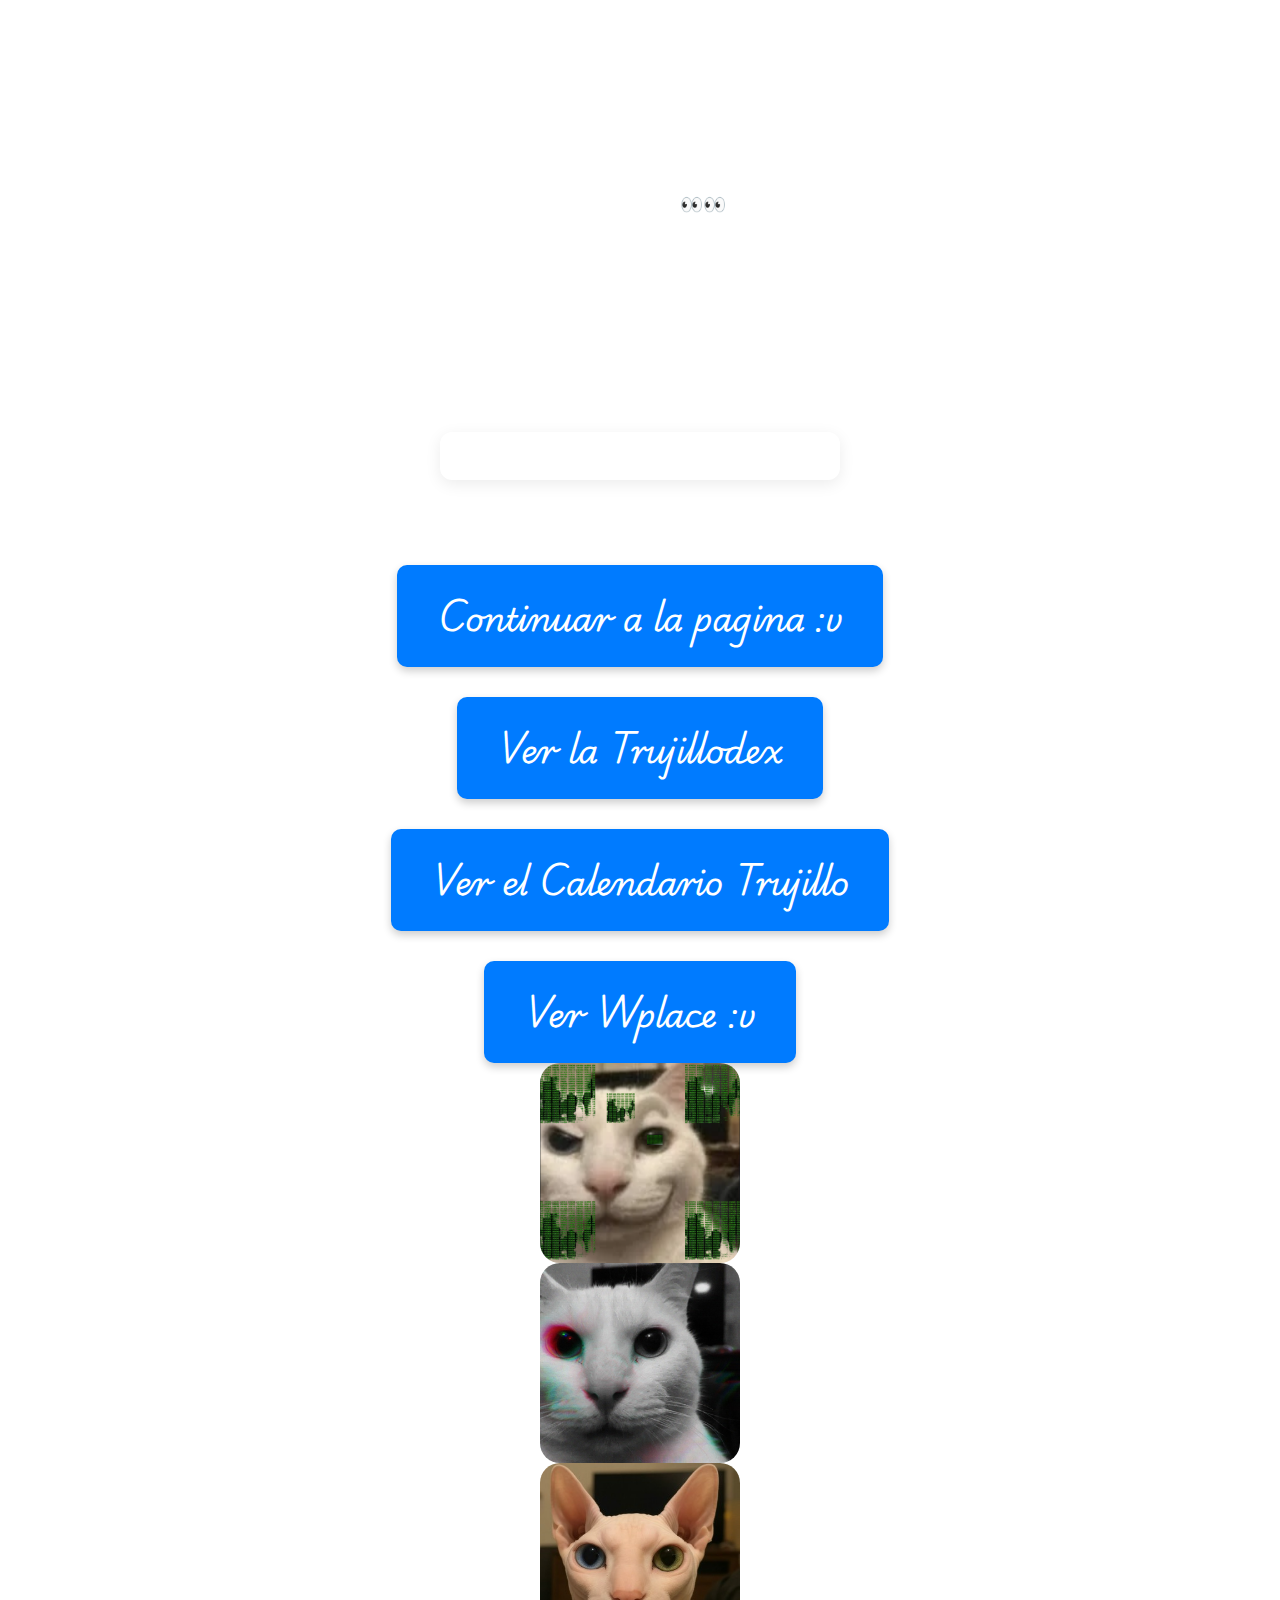
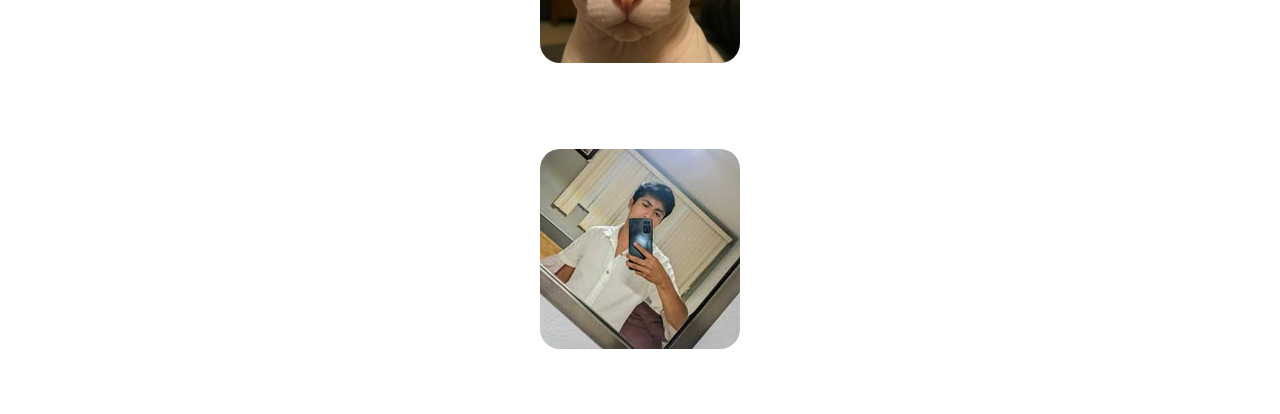
<file: index.html>
<!DOCTYPE html>
<html>
<head>
    <link rel="icon" href="img/yo.png">
    <link rel="preconnect" href="https://fonts.googleapis.com">
    <link rel="preconnect" href="https://fonts.gstatic.com" crossorigin>
    <link href="https://fonts.googleapis.com/css2?family=Playwrite+AU+QLD:wght@100..400&display=swap" rel="stylesheet">
    <meta charset="UTF-8">
    <meta name="viewport" content="width=device-width, initial-scale=1.0">
    <title>La Trujillo Dex Calendario de Trujillos :v ,etc</title>
    <link rel="stylesheet" href="styles3.css">
</head>
<body>
    <div class="fb-like">
    <div id="fb-root"></div>
    <script async defer crossorigin="anonymous" src="https://connect.facebook.net/es_LA/sdk.js#xfbml=1&version=v23.0"></script>
    <div class="fb-like" data-href="https://magnificent-cobbler-196570.netlify.app/" data-width="" data-layout="" data-action="" data-size="" data-share="true"></div>
    </div>
    <h1 class="casatitulo">Bienvenido a mi pagina :D</h1>
    <h3 class="casatitulo">Antes de entrar te invito a que le heches un vistaso a la TrujilloDex </h3>
    <h3 class="casatitulo">Nueva seccion hechale un vistaso 👀👀 (Calendario Trujillo)</h3>
    <p>De parte del José Armando Calvillo Guzman </p>
    <p>De parte del Jose Armando Trujillo Cromático Guzmán</p>
    <h1 class="casatitulo">Opiniones:</h1>
    <div id="fb-root"></div>
    <script async defer crossorigin="anonymous" src="https://connect.facebook.net/es_LA/sdk.js#xfbml=1&version=v23.0"></script>

    <div class="fb-comments-container">
    <div class="fb-comments" data-href="https://magnificent-cobbler-196570.netlify.app/" data-width="350" data-numposts="6"></div>
    </div>
    <p>Vallan a la nueva seccion de Wplace :)</p>
    <div class="boton-centro">
        <a href="index2.html" class="boton-grande">Continuar a la pagina :v</a>
    </div>
    <div class="boton-centro">
        <a href="TrujilloDex.html" class="boton-grande">Ver la Trujillodex</a>
    </div>
    <div class="boton-centro">
        <a href="CalendarioTrujillo.html" class="boton-grande">Ver el Calendario Trujillo</a>
    </div>
    <div class="boton-centro">
        <a href="wplace.html" class="boton-grande">Ver Wplace :v</a>
    </div>
    <img src="img/yo.png" alt="Imagen no Cargada"  width="200" height="200"    class="imagen-centrada">
    <img src="img/trujillocronomatico.jpg" alt="Imagen no Cargada" width="200" height="200" class="imagen-centrada">
    <img src="CalendarioTrujillo/octubre.jpeg" alt="Imagen no Cargada" width="200" height="200" class="imagen-centrada">
    <h2>Jesús Hernández me ayudo en mis dudas de HTML, denle apoyo :v</h2>
    <img src="img/JesusHernadez.jpg" alt="Imagen no Cargada" width="200" height="200" class="imagen-centrada">
    <h2>Gracias por visitar mi pagina :v</h2>
    <script src="secreto.js"></script>
</body>
</html>
</file>
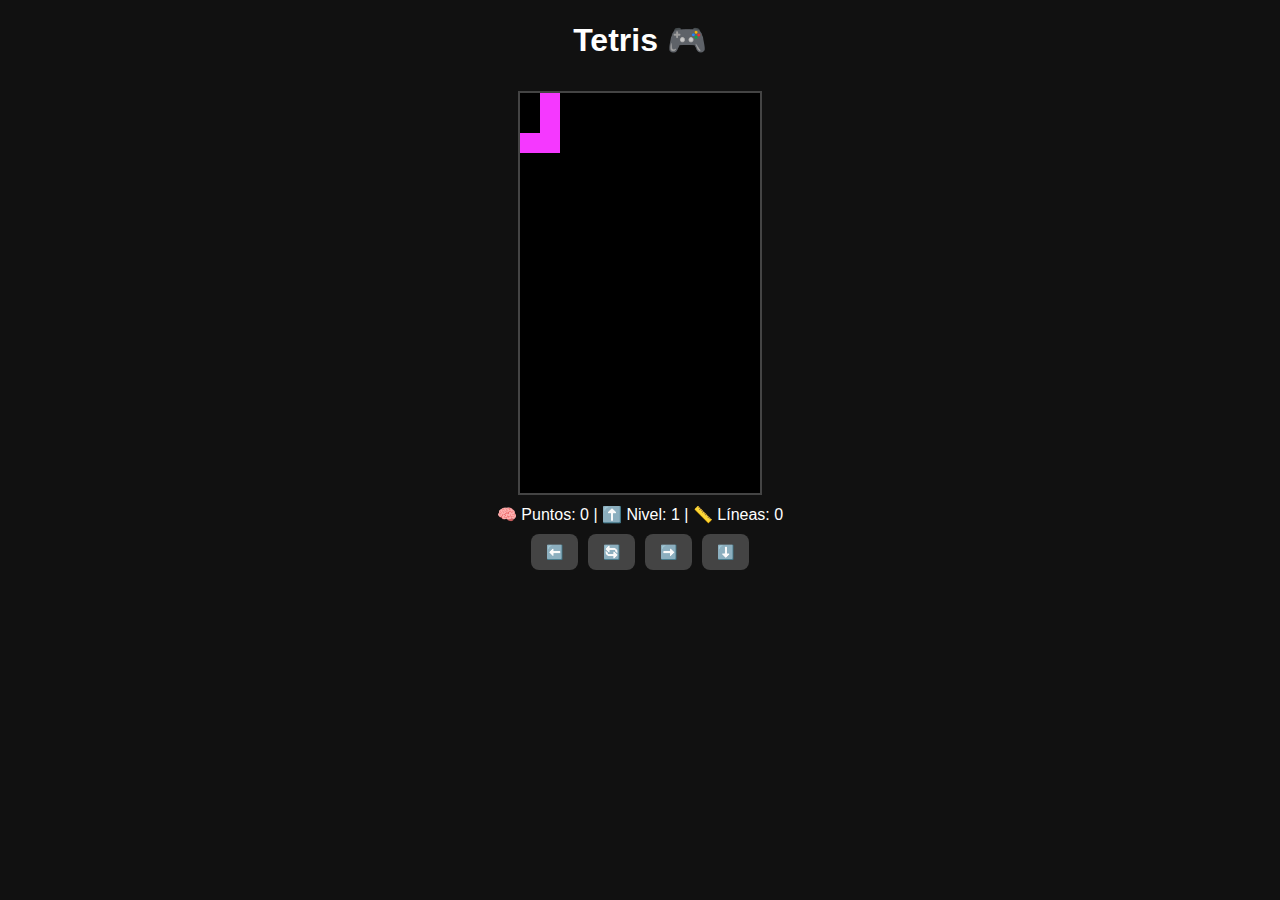
<file: index3.html>
<html lang="es">
<head>
  <meta charset="UTF-8"></meta>
  <title>Tetris Personalizado</title>
  <style>
    body {
      margin: 0;
      font-family: sans-serif;
      background: #111;
      color: #fff;
      display: flex;
      flex-direction: column;
      align-items: center;
    }

    canvas {
      border: 2px solid #444;
      background: black;
      margin-top: 10px;
    }

    .controls {
      margin-top: 10px;
      display: flex;
      flex-wrap: wrap;
      gap: 10px;
      justify-content: center;
    }

    .btn {
      background: #444;
      color: white;
      padding: 10px 15px;
      font-size: 14px;
      border: none;
      border-radius: 8px;
      cursor: pointer;
    }

    .scoreboard {
      margin-top: 10px;
    }

    .gameover {
      margin-top: 10px;
      color: red;
      font-size: 20px;
    }

    input[type="text"] {
      padding: 8px;
      border-radius: 6px;
      border: none;
      width: 250px;
    }

    input[type="file"] {
      display: none;
    }

    label {
      padding: 8px;
      border-radius: 6px;
      cursor: pointer;
      background: #444;
      color: white;
    }

    select {
      padding: 8px;
      border-radius: 6px;
      background: #444;
      color: white;
    }

    @media (max-width: 600px) {
      .btn {
        font-size: 18px;
        padding: 15px;
      }

      input[type="text"] {
        width: 90%;
      }

      label {
        font-size: 14px;
      }
    }
  </style>
</head>
<body>
  <h1>Tetris 🎮</h1>
  <canvas height="400" id="tetris" width="240"></canvas>

  <div class="scoreboard">
    🧠 Puntos: <span id="score">0</span> |
    ⬆️ Nivel: <span id="level">1</span> |
    📏 Líneas: <span id="lines">0</span>
  </div>

  <div class="controls">
    <button class="btn" id="left">⬅️</button>
    <button class="btn" id="rotate">🔄</button>
    <button class="btn" id="right">➡️</button>
    <button class="btn" id="down">⬇️</button>
  </div>

  <div class="gameover" id="gameOver" style="display: none;">
    ☠️ Juego terminado. <button class="btn" onclick="restartGame()">Reiniciar</button>
  </div>

  <script>
    const canvas = document.getElementById('tetris');
    const context = canvas.getContext('2d');
    context.scale(20, 20);

    // Colores diferentes para las piezas
    const colors = [
      '#FF0D72',  // T
      '#0DC2FF',  // O
      '#0DFF72',  // L
      '#F538FF',  // J
      '#FF8E0D',  // Z
      '#FFE138',  // S
      '#3877FF'   // I
    ];

    let arena = createMatrix(12, 20);
    let player = { pos: {x: 0, y: 0}, matrix: null };
    let score = 0, lines = 0, level = 1;
    let dropInterval = 1000, dropCounter = 0, lastTime = 0;
    let gameOver = false;

    // Crear las piezas
    function createPiece(type) {
      switch(type) {
        case 'T': return [[0,0,0],[1,1,1],[0,1,0]];
        case 'O': return [[2,2],[2,2]];
        case 'L': return [[0,3,0],[0,3,0],[0,3,3]];
        case 'J': return [[0,4,0],[0,4,0],[4,4,0]];
        case 'Z': return [[5,5,0],[0,5,5]];
        case 'S': return [[0,6,6],[6,6,0]];
        case 'I': return [[7,7,7,7]];
      }
    }

    // Función para elegir una pieza aleatoria
    function randomPiece() {
      const pieces = ['T', 'O', 'L', 'J', 'Z', 'S', 'I'];
      const random = pieces[Math.floor(Math.random() * pieces.length)];
      return createPiece(random);
    }

    // Dibujar las piezas en la arena
    function drawMatrix(matrix, offset) {
      matrix.forEach((row, y) => {
        row.forEach((value, x) => {
          if (value !== 0) {
            context.fillStyle = colors[value - 1];  // Color específico para cada pieza
            context.fillRect(x + offset.x, y + offset.y, 1, 1);
          }
        });
      });
    }

    // Crear la arena
    function createMatrix(w, h) {
      const matrix = [];
      while (h--) {
        matrix.push(new Array(w).fill(0));
      }
      return matrix;
    }

    // Rotar las piezas
    function rotate(matrix) {
      return matrix[0].map((_, i) => matrix.map(row => row[i])).reverse();
    }

    // Mover la pieza
    function playerMove(offset) {
      player.pos.x += offset;
      if (collide(arena, player)) {
        player.pos.x -= offset;
      }
    }

    // Bajar la pieza
    function playerDrop() {
      player.pos.y++;
      if (collide(arena, player)) {
        player.pos.y--;
        merge(arena, player);
        resetPlayer();
        arenaSweep();
        updateScore();
      }
    }

    // Rotar la pieza
    function playerRotate() {
      const matrix = rotate(player.matrix);
      const offset = player.pos.x;
      player.pos.x = player.pos.x + 1;
      if (collide(arena, player)) {
        player.pos.x = offset - 1;
      }
      player.matrix = matrix;
    }

    // Combinar la pieza con la arena
    function merge(arena, player) {
      player.matrix.forEach((row, y) => {
        row.forEach((value, x) => {
          if (value !== 0) {
            arena[y + player.pos.y][x + player.pos.x] = value;
          }
        });
      });
    }

    // Reiniciar la pieza
    function resetPlayer() {
      player.matrix = randomPiece(); // Elegir una pieza aleatoria
      player.pos.y = 0;
      player.pos.x = (arena[0].length / 2 | 0) - (player.matrix[0].length / 2 | 0);
      if (collide(arena, player)) {
        gameOver = true;
        document.getElementById('gameOver').style.display = 'block';
      }
    }

    // Barrer las líneas completas
    function arenaSweep() {
      outer: for (let y = arena.length - 1; y >= 0; --y) {
        if (arena[y].every(cell => cell !== 0)) {
          arena.splice(y, 1);
          arena.unshift(new Array(arena[0].length).fill(0));
          lines++;
          score += 100;
          level = Math.floor(lines / 10) + 1;
        }
      }
    }

    // Actualizar la puntuación
    function updateScore() {
      document.getElementById('score').textContent = score;
      document.getElementById('level').textContent = level;
      document.getElementById('lines').textContent = lines;
    }

    // Actualizar el juego
    function update(time = 0) {
      if (gameOver) return;
      const deltaTime = time - lastTime;
      lastTime = time;
      dropCounter += deltaTime;
      if (dropCounter > dropInterval) {
        playerDrop();
        dropCounter = 0;
      }
      context.clearRect(0, 0, canvas.width, canvas.height);
      drawMatrix(arena, {x: 0, y: 0});
      drawMatrix(player.matrix, player.pos);
      requestAnimationFrame(update);
    }

    // Reiniciar el juego
    function restartGame() {
      arena = createMatrix(12, 20);
      player.pos = {x: 0, y: 0};
      player.matrix = randomPiece(); // Generar una pieza aleatoria al iniciar el juego
      score = 0;
      lines = 0;
      level = 1;
      gameOver = false;
      document.getElementById('gameOver').style.display = 'none';
      update();
    }

    // Manejar las colisiones
    function collide(arena, player) {
      const [m, o] = [player.matrix, player.pos];
      for (let y = 0; y < m.length; ++y) {
        for (let x = 0; x < m[y].length; ++x) {
          if (m[y][x] !== 0 && (arena[y + o.y] && arena[y + o.y][x + o.x]) !== 0) {
            return true;
          }
        }
      }
      return false;
    }

    // Funciones de control de los botones
    document.getElementById('left').addEventListener('click', () => playerMove(-1));
    document.getElementById('right').addEventListener('click', () => playerMove(1));
    document.getElementById('down').addEventListener('click', () => playerDrop());
    document.getElementById('rotate').addEventListener('click', () => playerRotate());

    // Iniciar el juego
    restartGame();
  </script>
</body>
</html>
</file>
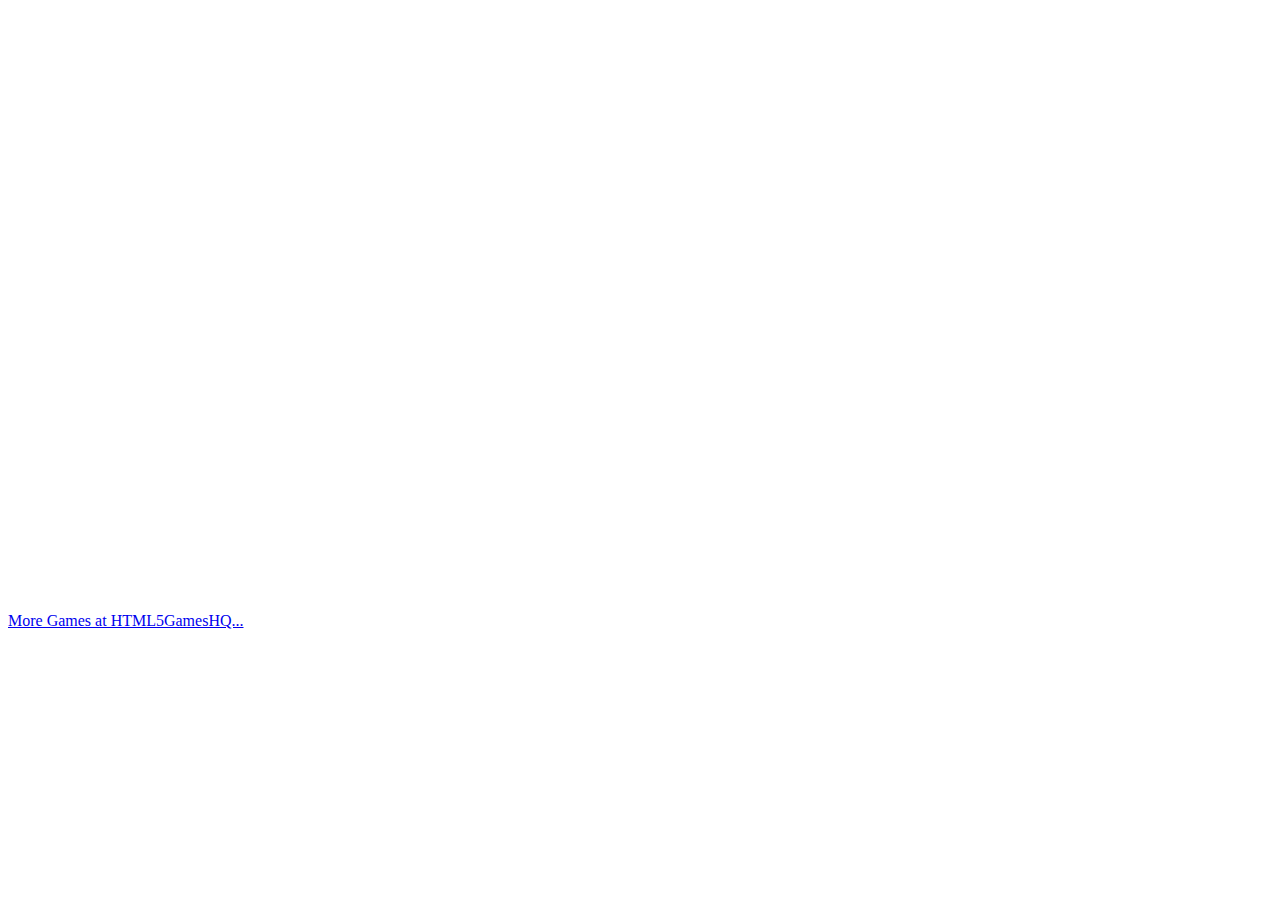
<file: index4.html>
<!DOCTYPE html>
<html lang="es">
<head>
    <meta charset="UTF-8">
    <meta name="viewport" content="width=device-width, initial-scale=1.0">
    <title>moto-x3m</title>
</head>
<body>
    <div style="height: 600px; width: 900px;" >
  <iframe style="height:100%;width:100%" src="https://html5gameshq.com/iframed/moto-x3m" frameborder="0" scrolling="no"></iframe>
  <br><!-- Please dont remove the link below. Contact us if you have questions. -->
  <a href="https://html5gameshq.com/?r=embed-ref" target="_blank">More Games at HTML5GamesHQ...</a>
</div>
</body>
</html>
</file>
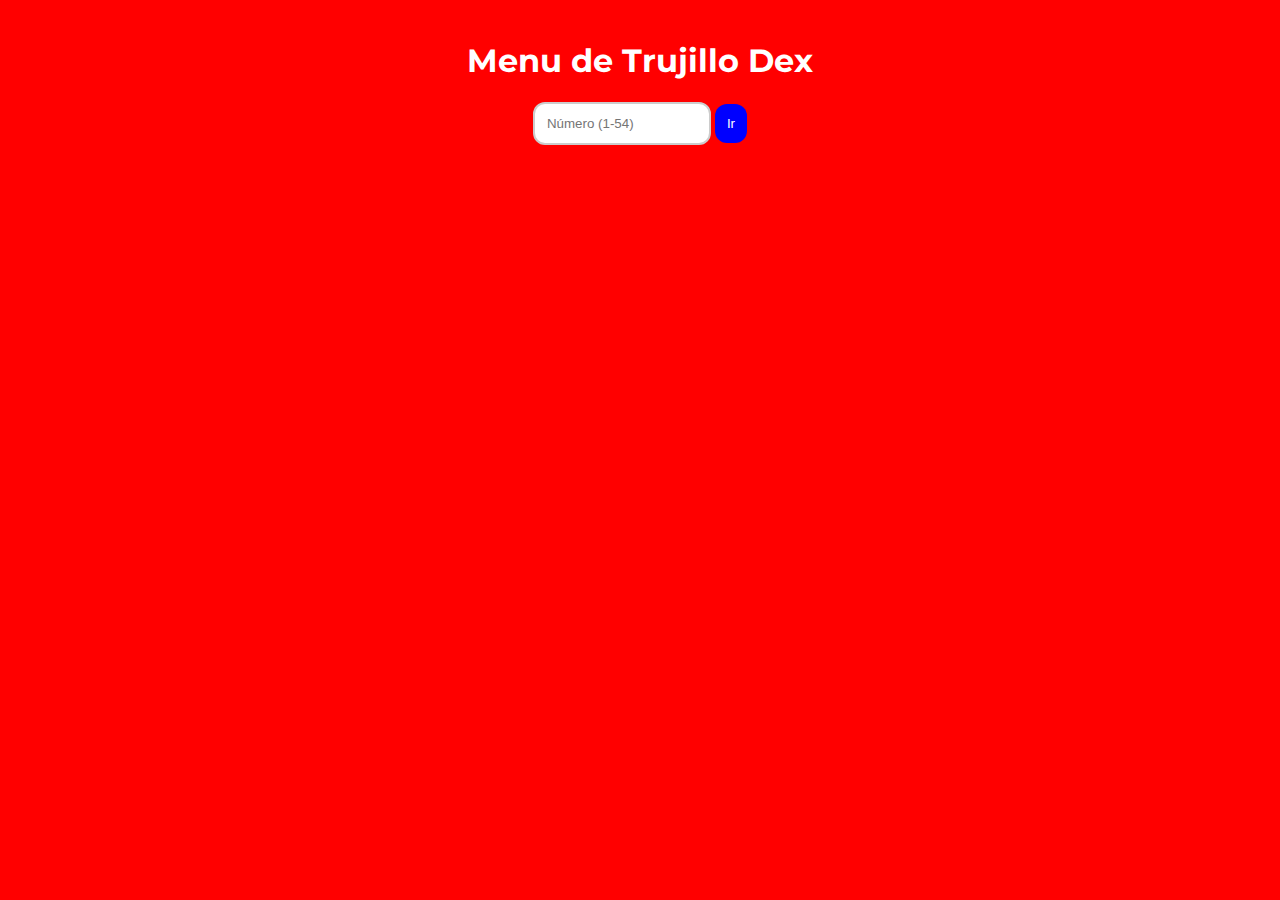
<file: menu.html>
<!DOCTYPE html>
<html lang="en">
<head>
    <link rel="preconnect" href="https://fonts.googleapis.com">
    <link rel="preconnect" href="https://fonts.gstatic.com" crossorigin>
    <link href="https://fonts.googleapis.com/css2?family=Montserrat:ital,wght@0,100..900;1,100..900&display=swap" rel="stylesheet">
    <meta charset="UTF-8">
    <meta name="viewport" content="width=device-width, initial-scale=1.0">
    <title>Menu de la Trujillo Dex</title>
    <link rel="stylesheet" href="styles6.css">
</head>
<body>
    <h1 class="casatitulo">Menu de Trujillo Dex</h1>
    <form onsubmit="location.href='TrujilloDex.html#'+this.numero.value; return false;">
  <input type="number" name="numero" min="1" max="54" placeholder="Número (1-54)" required>
  <button type="submit">Ir</button>
</form>
    <style>
        a {
            text-decoration: none;
            background-color: blue;
            text-decoration: none;
            display: inline-block;
            border-radius: 12px;
            padding: 12px 24px;
            color: white;
        }

        button {
            background-color: blue;
            color: white;
            padding: 12px 12px;
            border: none;
            border-radius: 12px;
            cursor: pointer;
        }
        
        input[type="number"] {
            padding: 12px;
            border: 2px solid #ccc;
            border-radius: 12px;
            width: 150px;
        }
    </style>
</body>
</html>
</file>
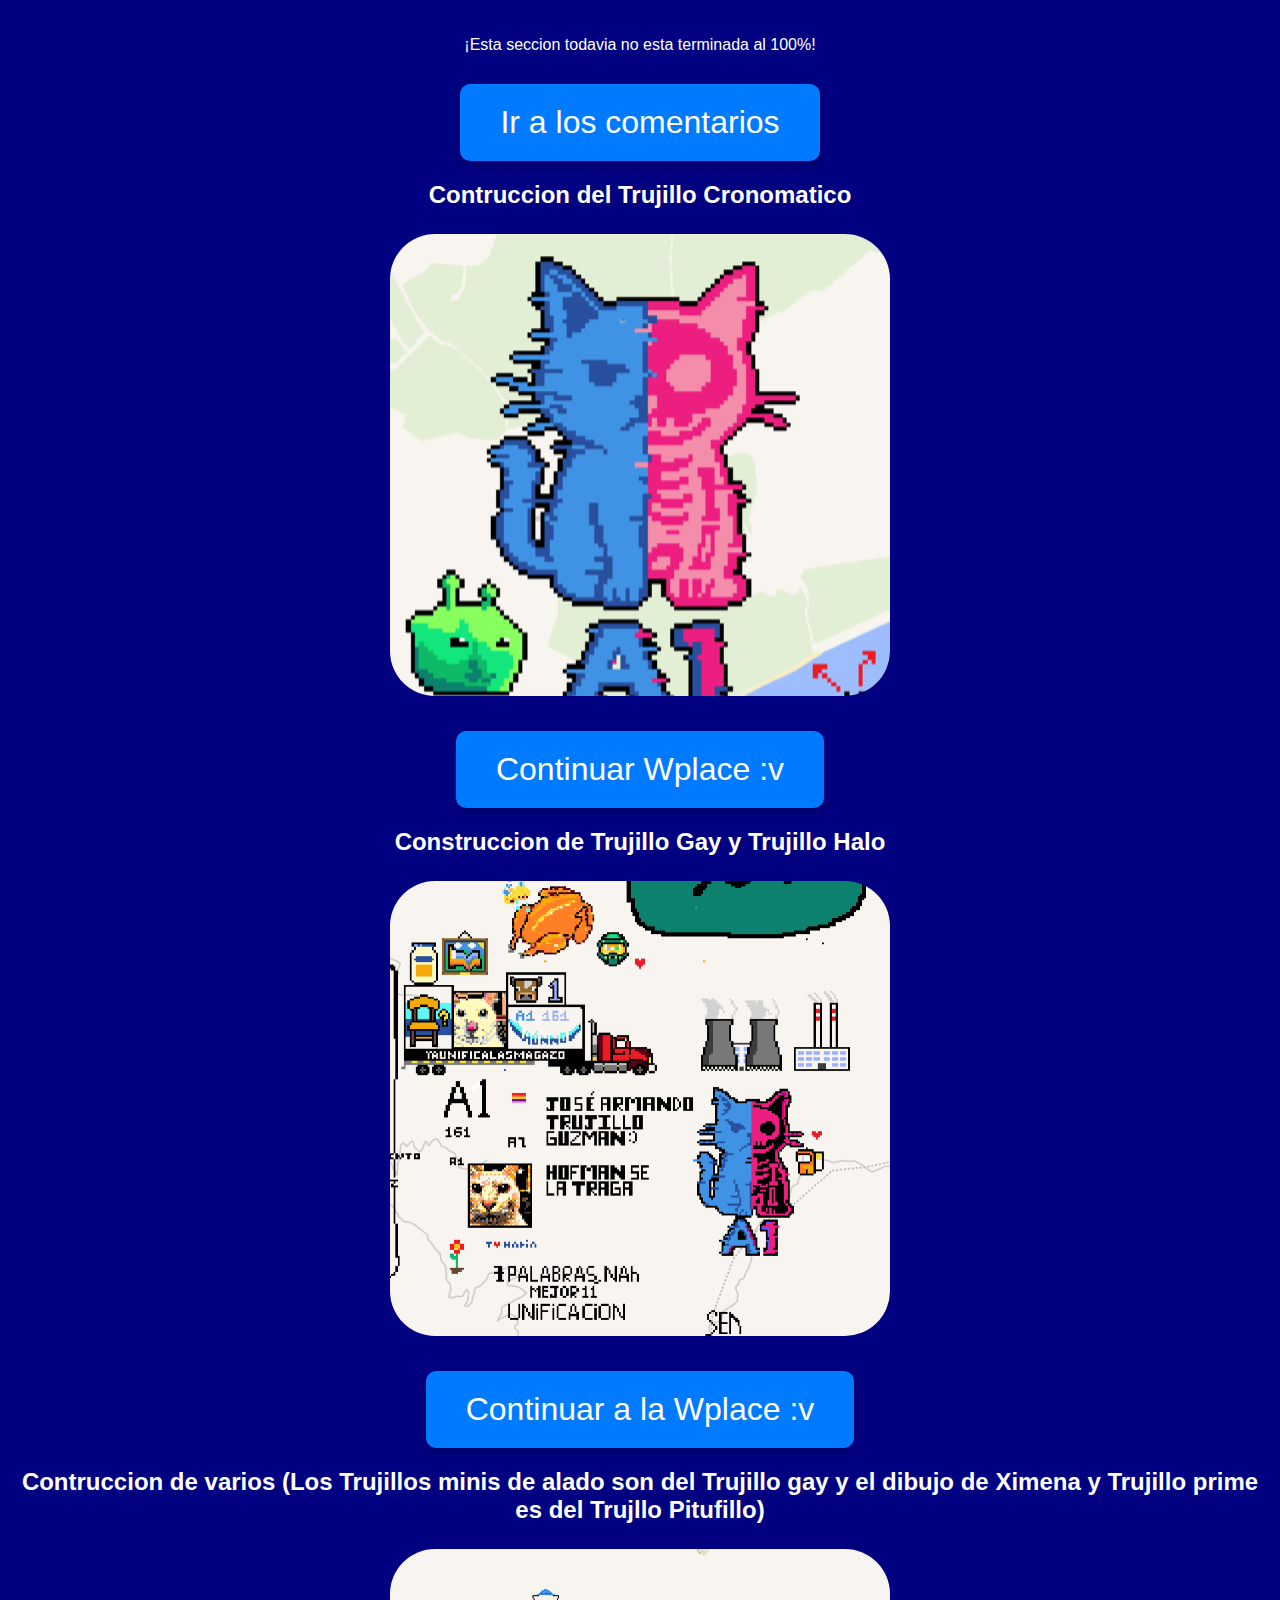
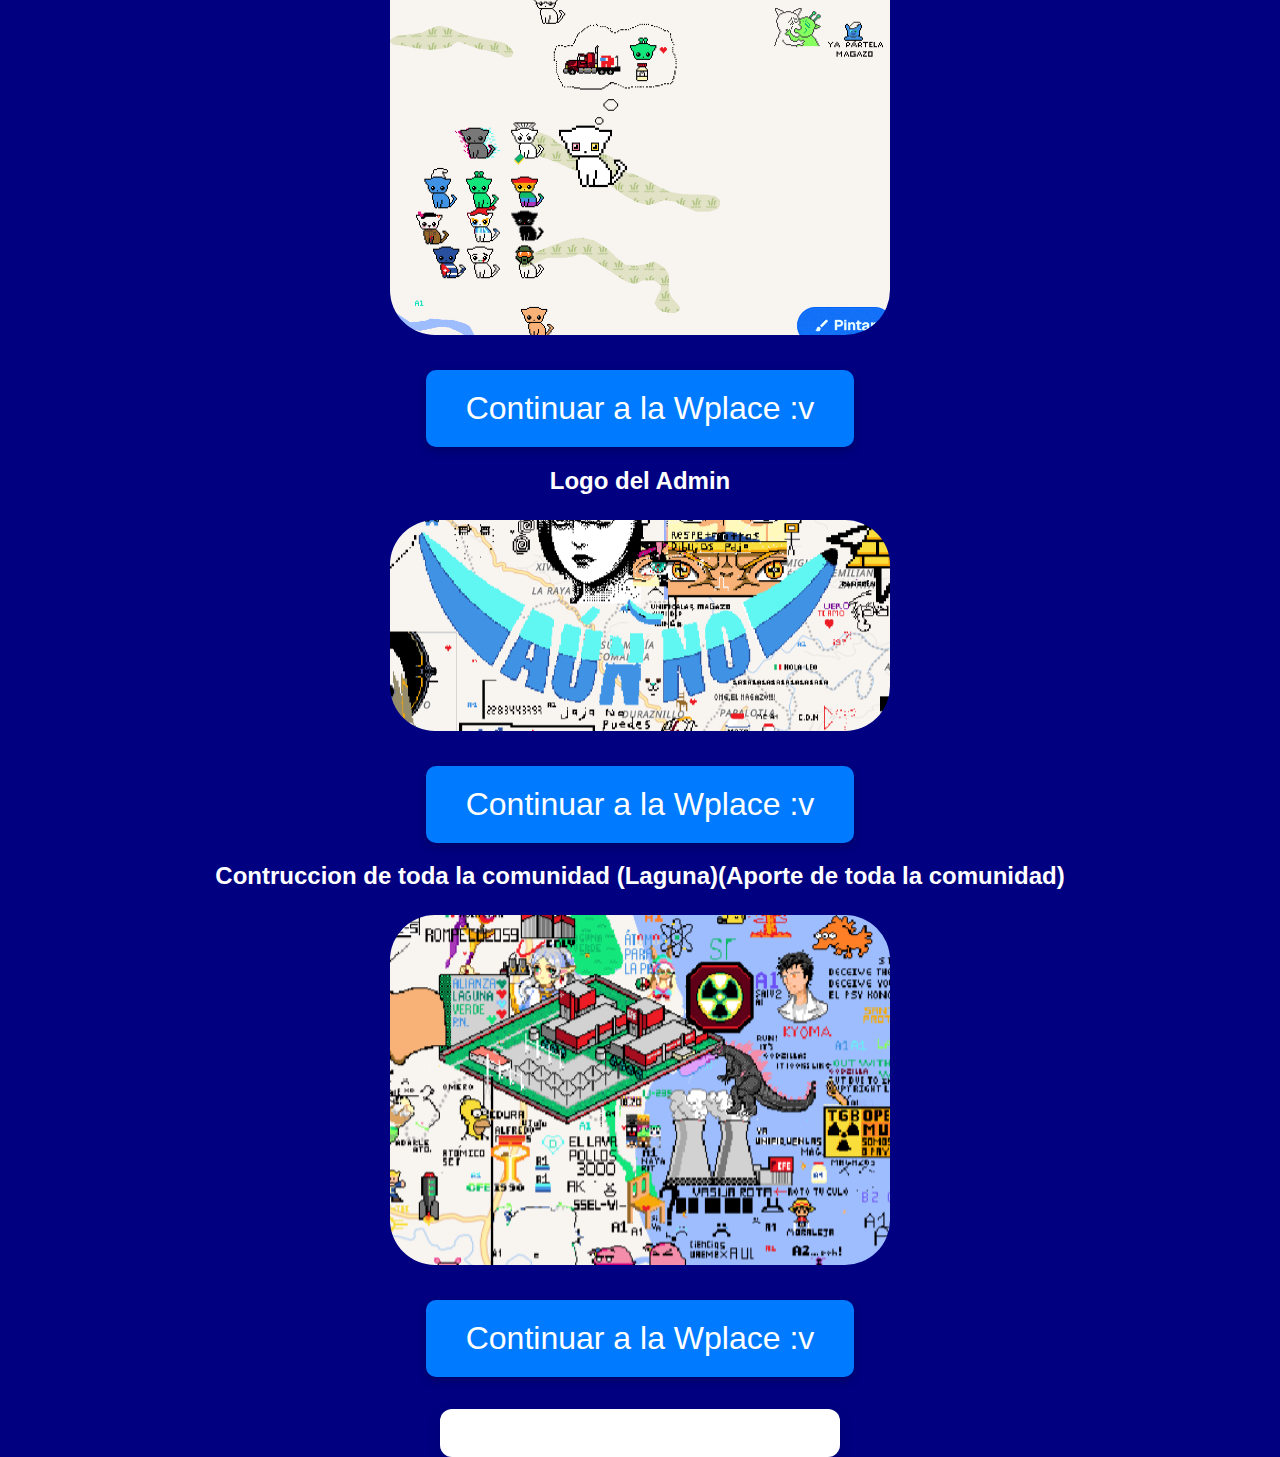
<file: wplace.html>
<!DOCTYPE html>
<html lang="en">
<head>
    <link rel="preconnect" href="https://fonts.googleapis.com">
    <link rel="preconnect" href="https://fonts.gstatic.com" crossorigin>
    <link href="https://fonts.googleapis.com/css2?family=Source+Code+Pro:ital,wght@0,200..900;1,200..900&display=swap" rel="stylesheet">
    <meta charset="UTF-8">
    <meta name="viewport" content="width=device-width, initial-scale=1.0">
    <title>Wplace</title>
    <link rel="stylesheet" href="styles6.css">
</head>
<body>
    <p>¡Esta seccion todavia no esta terminada al 100%!</p>
    <div class="boton-centro">
        <a href="#comentarios-facebook" class="boton-grande">Ir a los comentarios</a>
    </div>
    <h2>Contruccion del Trujillo Cronomatico</h2>
    <img src="Wplace/cronomatico.png" alt="IMagen del Trujillo Cronomatico" width="500" height="500" class="imagen-centrada">
    <div class="boton-centro">
        <a href="https://wplace.live/?lat=26.584833388291557&lng=-78.47358431572266&zoom=15.150312802070735" class="boton-grande">Continuar Wplace :v</a>
    </div>
    <h2>Construccion de Trujillo Gay y Trujillo Halo</h2>
    <img src="Wplace/jeiloy.png" alt="Imagen de jeilo y gey" width="500" height="500" class="imagen-centrada">
    <div class="boton-centro">
        <a href="https://wplace.live/?lat=9.263044775293062&lng=-70.38325228447266&zoom=12.131191499460519" class="boton-grande">Continuar a la Wplace :v</a>
    </div>
    <h2>Contruccion de varios (Los Trujillos minis de alado son del Trujillo gay y el dibujo de Ximena y Trujillo prime es del Trujllo Pitufillo)</h2>
    <img src="Wplace/PITUFILLO.png" alt="DIbujo de xd" width="500" height="500" class="imagen-centrada">
    <div class="boton-centro">
        <a href="https://wplace.live/?lat=77.03084093596439&lng=-118.36450228447265&zoom=13.449545844942678" class="boton-grande">Continuar a la Wplace :v</a>
    </div>
    <h2>Logo del Admin</h2>
    <img src="Wplace/admin.png" alt="Imafen del logo del admin" width="500" height="500" class="imagen-centrada">
    <div class="boton-centro">
        <a href="https://wplace.live/?lat=19.277879099143124&lng=-97.01024447197265&zoom=12.261541280686323" class="boton-grande">Continuar a la Wplace :v</a>
    </div>
    <h2>Contruccion de toda la comunidad (Laguna)(Aporte de toda la comunidad)</h2>
    <img src="Wplace/aporte.png" alt="imagen de la contruccion de toda la comunidad" width="500" height="500" class="imagen-centrada">
    <div class="boton-centro">
        <a href="https://wplace.live/?lat=19.69828647444494&lng=-96.41909212822266&zoom=12.002584011219776" class="boton-grande">Continuar a la Wplace :v</a>
    </div>
    <div id="fb-root"></div>
    <script async defer crossorigin="anonymous" src="https://connect.facebook.net/es_LA/sdk.js#xfbml=1&version=v23.0"></script>

    <div id="comentarios-facebook" class="fb-comments-container">
        <div class="fb-comments" data-href="https://magnificent-cobbler-196570.netlify.app/wplace" data-width="350" data-numposts="6"></div>
    </div>
    <style>
        img {
            border-radius: 50px;
            padding: 5px;
            animation: flotar 2s ease-in-out infinite;

        }

        body {
            background-color: #000080;
        }

        @keyframes flotar {
        0%   { transform: translateY(0); }
        50%  { transform: translateY(-10px); }
        100% { transform: translateY(0); }
        }

    </style>
</body>
</html>
</file>
<file: styles3.css>
.fb-comments-container {
    display: flex;
    justify-content: center;
    align-items: center;
    background: #fff;
    padding: 24px 0;
    border-radius: 12px;
    box-shadow: 0 4px 16px rgba(0,0,0,0.08);
    margin: 32px auto 24px auto;
    width: 100%;
    max-width: 400px;
}
.boton-grande {
    background-color: #007bff;
    color: white;
    padding: 20px 40px;
    font-size: 2rem;
    border: none;
    border-radius: 10px;
    text-decoration: none;
    box-shadow: 0 4px 16px rgba(0,0,0,0.2);
    transition: transform 0.2s, box-shadow 0.2s, background 0.3s;
    cursor: pointer;
    animation: pulse 1.2s infinite alternate;
}

@keyframes pulse {
    0% {
        transform: scale(1);
        box-shadow: 0 4px 16px rgba(0,0,0,0.2);
    }
    100% {
        transform: scale(1.08);
        box-shadow: 0 8px 32px rgba(0,0,0,0.35);
    }
}

.boton-grande:hover {
    background-color: #0056b3;
    animation: none;
    transform: scale(1.12) rotate(-2deg);
    box-shadow: 0 12px 36px rgba(0,0,0,0.4);
}
.casatitulo {
    text-align: center;
    color: white;
}

/* body {
    font-family: "Playwrite AU QLD", cursive;
    background-image: url('https://i.pinimg.com/736x/e7/cb/46/e7cb46959b55a91ff0c9706c1a46e481.jpg');
    background-size: cover;
    background-repeat: no-repeat;
    background-position: center;
    background-attachment: fixed;
} */

html, body {
  height: 100%;
  margin: 0;
  padding: 0;
}    

body {
    min-height: 100vh;
    text-align: center;
    padding: 20px;
    box-sizing: border-box;
    font-family: "Playwrite AU QLD", cursive;
    background-image: url('https://i.pinimg.com/736x/e7/cb/46/e7cb46959b55a91ff0c9706c1a46e481.jpg');
    background-size: cover;
    background-repeat: no-repeat;
    background-position: center;
    background-attachment: fixed;
}

.imagen-centrada {
    display: block;
    margin-left: auto;
    margin-right: auto;
    border-radius: 20px;
}

.boton-centro {
    display: flex;
    justify-content: center;
    margin-top: 30px;
}

.boton-grande {
    background-color: #007bff;
    color: white;
    padding: 20px 40px;
    font-size: 2rem;
    border: none;
    border-radius: 10px;
    text-decoration: none;
    box-shadow: 0 4px 8px rgba(0,0,0,0.2);
    transition: background 0.3s;
    cursor: pointer;
}
.boton-grande:hover {
    background-color: #0056b3;
}

.musica-centro {
    display: flex;
    flex-direction: column;
    align-items: center;
    margin-top: 30px;
}

.hechoporhtml {
    text-align: center;
    color: white;
    font-size: 1.5rem;
    margin-top: 20px;
}

p {
    text-align: center;
    color: white;
}

h6 {
    text-align: center;
    color: white;
}

h2 {
    text-align: center;
    color: white;
}

ul {
    text-align: center;
    color: white;
}

.imagenprueba {
    text-align: center;
    background-image: url('img/trujillocronomatico.jpg');
    background-size: repeat;
    background-position: center;
    font-size: 100px;
    border-radius: 20px;
}

.fb-like {
    background-color: white;
    border-radius: 50px;
    padding: 1px;
    text-align: center;
}
</file>
<file: styles6.css>
.casatitulo {
    text-align: center;
    color: white;
}

/* body {
    font-family: 'Montserrat', sans-serif;
    background-color: red;
} */

html, body {
  height: 100%;
  margin: 0;
  padding: 0;
}    

body {
    min-height: 100vh;
    text-align: center;
    padding: 20px;
    box-sizing: border-box;
    font-family: 'Montserrat', sans-serif;
    background-color: red;
}

/* .imagen-centrada {
    display: block;
    margin-left: auto;
    margin-right: auto;
} */

.imagen-centrada {
    display: block;
    margin-left: auto;
    margin-right: auto;
    max-width: 100%;
    height: auto;
}

.boton-centro {
    display: flex;
    justify-content: center;
    margin-top: 30px;
}

/* .boton-grande {
    background-color: #007bff;
    color: white;
    padding: 20px 40px;
    font-size: 2rem;
    border: none;
    border-radius: 10px;
    text-decoration: none;
    box-shadow: 0 4px 8px rgba(0,0,0,0.2);
    transition: background 0.3s;
    cursor: pointer;
}
.boton-grande:hover {
    background-color: #0056b3;
} */

.boton-centro {
    display: flex;
    justify-content: center;
    margin-top: 30px;
}

.boton-grande {
    background-color: #007bff;
    color: white;
    padding: 20px 40px;
    font-size: 2rem;
    border: none;
    border-radius: 10px;
    text-decoration: none;
    box-shadow: 0 4px 8px rgba(0,0,0,0.2);
    transition: background 0.3s;
    cursor: pointer;
}
.boton-grande:hover {
    background-color: #0056b3;
}

@media (max-width: 600px) {
    .boton-grande {
        max-width: 95vw;
        width: 100%;
        font-size: 1.1rem;
        padding: 14px 0;
    }
}

.musica-centro {
    display: flex;
    flex-direction: column;
    align-items: center;
    margin-top: 30px;
}

.hechoporhtml {
    text-align: center;
    color: white;
    font-size: 1.5rem;
    margin-top: 20px;
}

p {
    text-align: center;
    color: white;
}

h6 {
    text-align: center;
    color: white;
}

h2 {
    text-align: center;
    color: white;
    font-family: 'Montserrat', sans-serif;
}

ul {
    text-align: center;
    color: white;
}

/* .imagenprueba {
    text-align: center;
    background-image: url('img/trujillocronomatico.jpg');
    background-size: repeat;
    background-position: center;
    font-size: 100px;
    border-radius: 100px;
} */

.fb-comments-container {
    display: flex;
    justify-content: center;
    align-items: center;
    background: #fff;
    padding: 24px 0;
    border-radius: 12px;
    box-shadow: 0 4px 16px rgba(0,0,0,0.08);
    margin: 32px auto 24px auto;
    width: 100%;
    max-width: 400px;
}

.fb-like {
    background-color: white;
    border-radius: 50px;
    padding: 1px;
    text-align: center;
}
</file>
